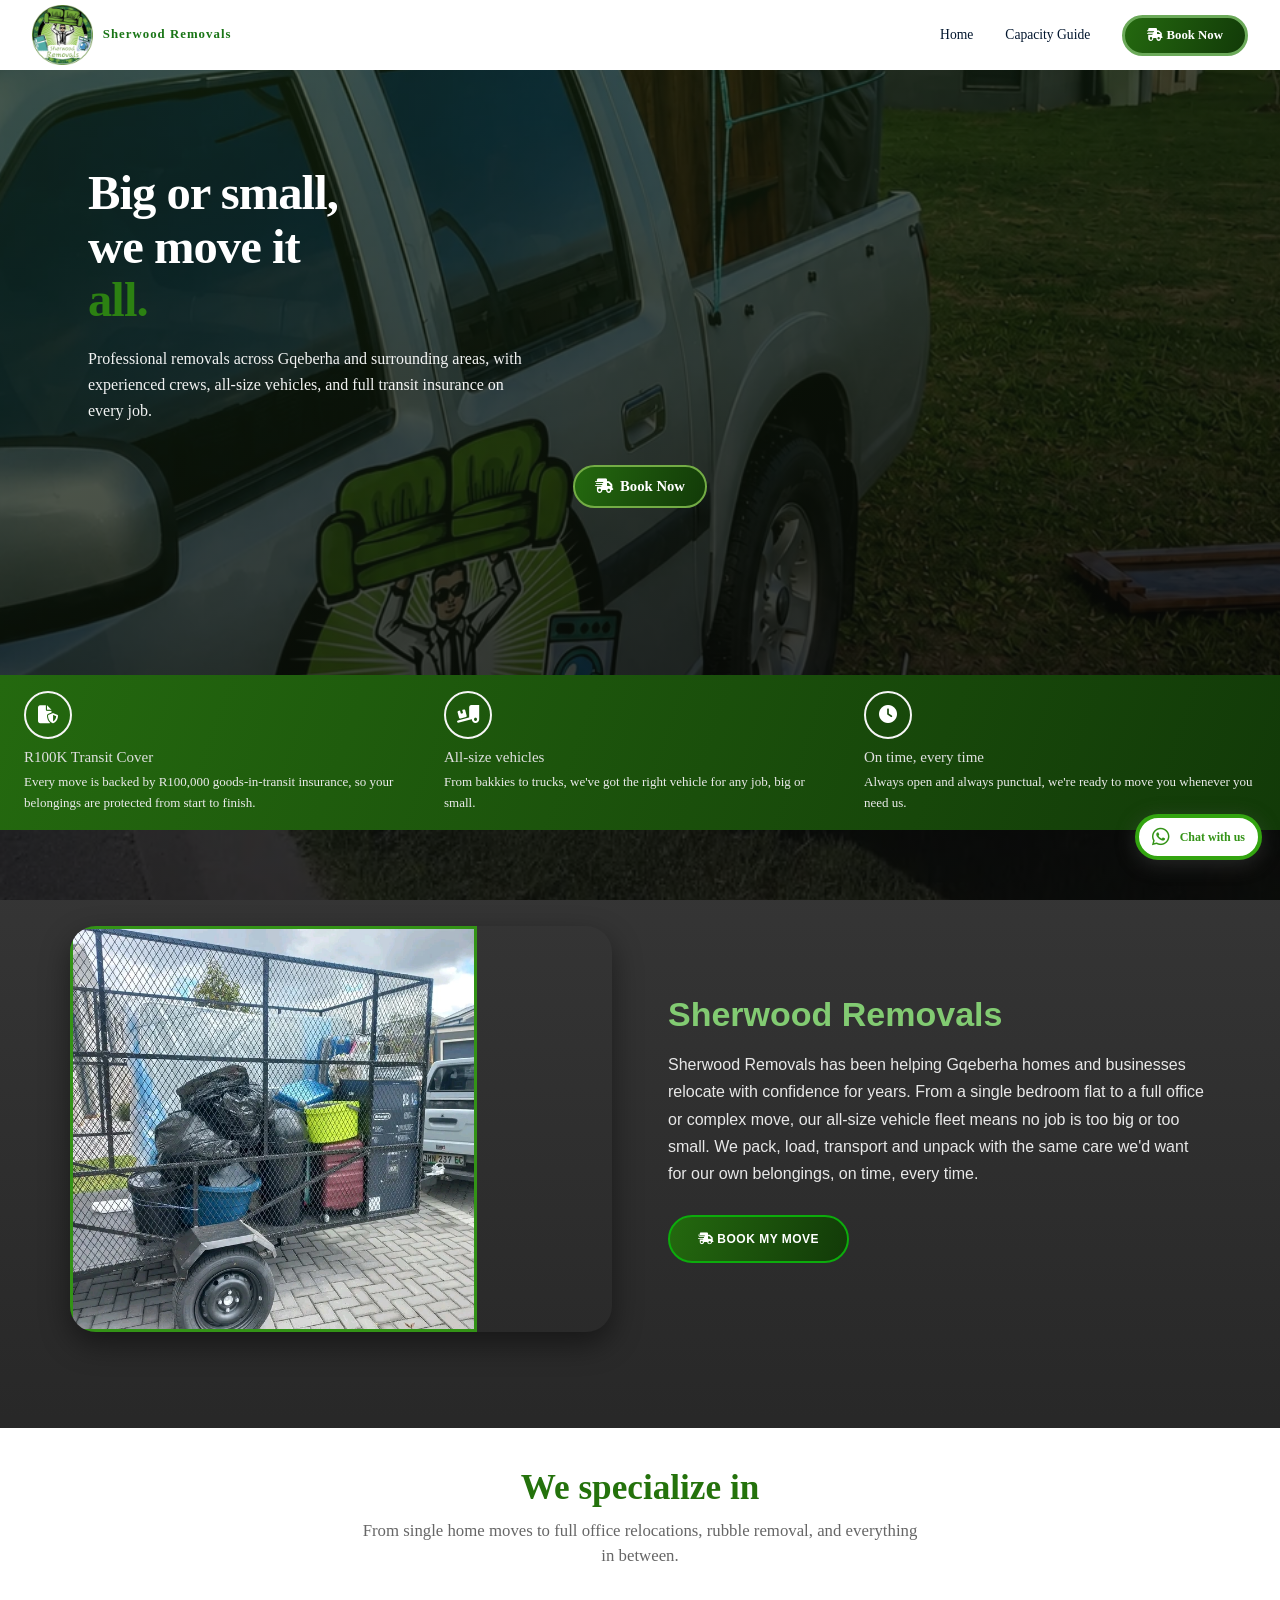
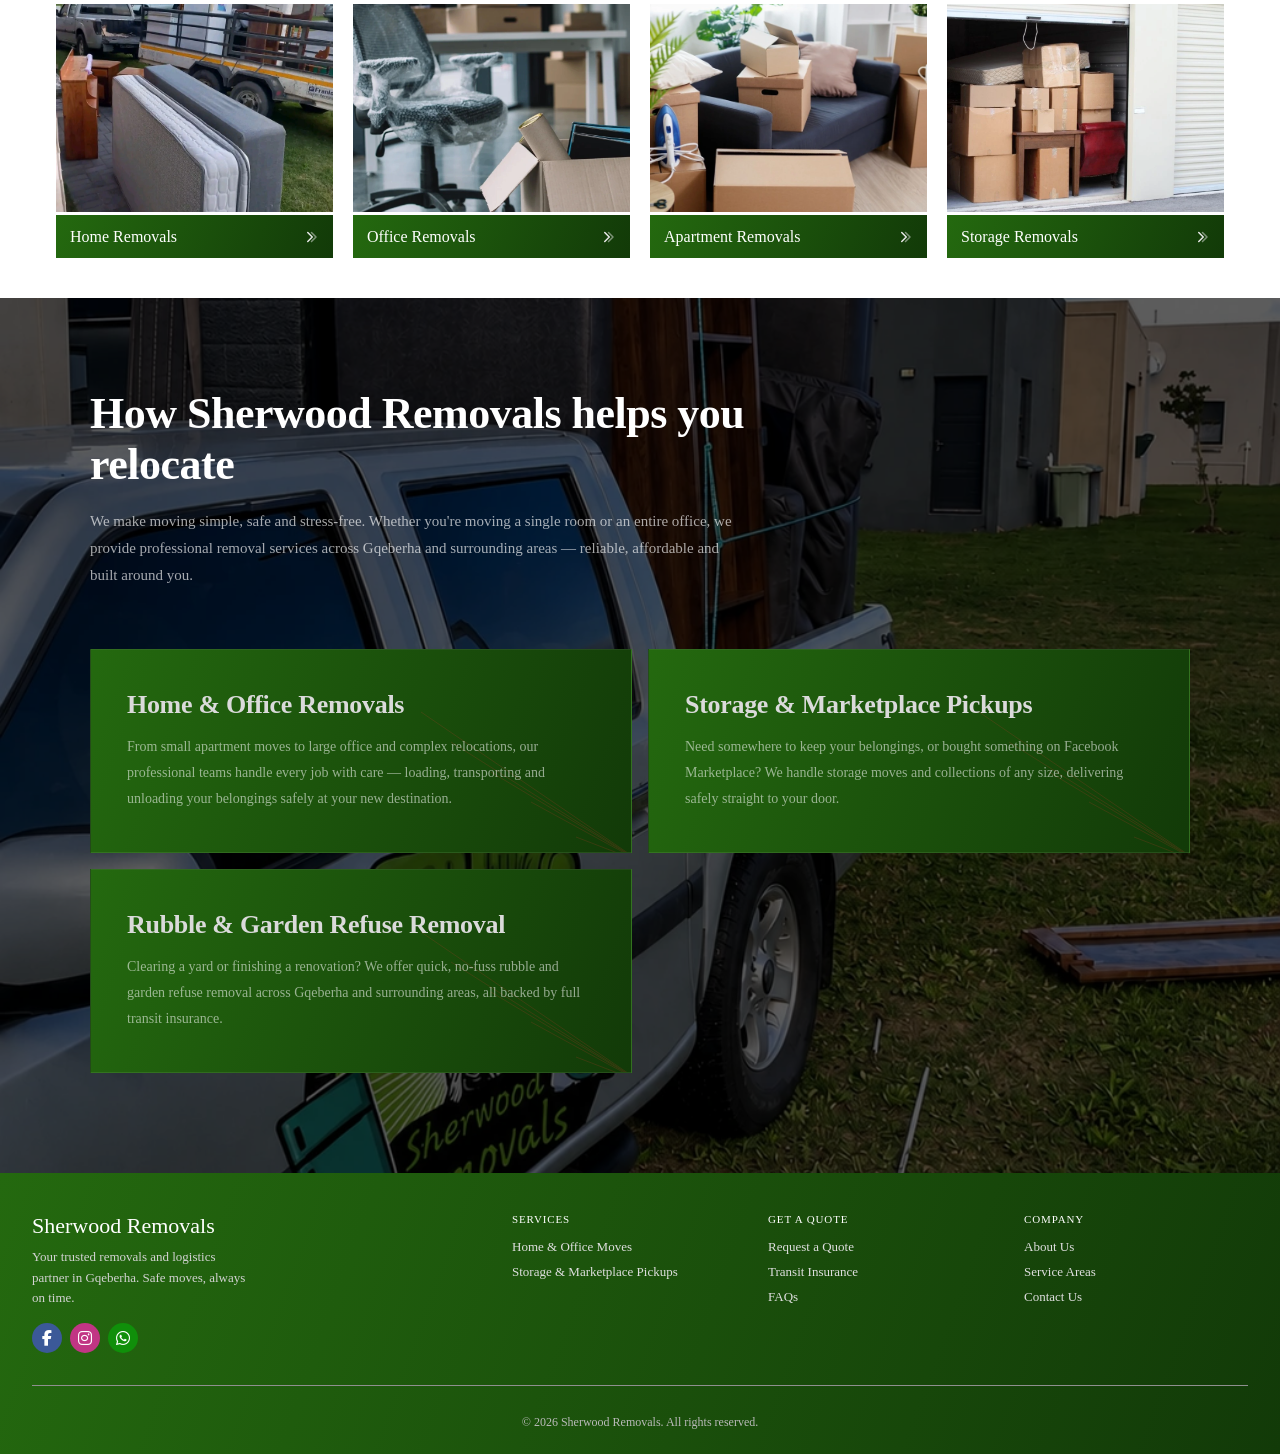
<file: index.html>
<!DOCTYPE html>
<html lang="en">
<head>
    <meta charset="UTF-8">
    <meta name="viewport" content="width=device-width, initial-scale=1.0">
    <title>Sherwood Removals | Trusted Removals & Logistics in Gqeberha & Surrounding Areas </title>
    <link rel="stylesheet" href="https://cdnjs.cloudflare.com/ajax/libs/font-awesome/6.5.0/css/all.min.css">
    <link rel="stylesheet" href="styles.css">
</head>
<body>




    <nav>
        <div class="logo">
            <img src="shlogo.png" alt="Logo">
            <span class="logo-title">Sherwood Removals</span>
          </div>
      
        <button class="menu-toggle" id="toggle" aria-label="Toggle menu">
          <span>Menu</span>
          <div class="bars">
            <span></span>
            <span></span>
            <span></span>
          </div>
        </button>
      
        <div class="nav-links" id="navLinks">
            <a href="index.html">Home <i class="fa fa-angle-right"></i></a>
            <a href="#about">Capacity Guide<i class="fa fa-angle-right"></i></a>
            <div class="nav-cta-wrap">
              <a href="contact.html" class="nav-cta">  <i class="fa-solid fa-truck-fast"></i> Book Now </a>
            </div>
          </div>
      </nav>



    

      <section class="hero">
        <div class="hero-bg"></div>
        <div class="hero-overlay"></div>
      
        <div class="hero-inner">
    
      
          <h1 class="hero-h">
            Big or small,<br>
            we move it<br>
            <em>all.</em>
          </h1>
      
          <p class="hero-sub">
            Professional removals across Gqeberha and surrounding areas, with experienced crews, all-size vehicles, and full transit insurance on every job.
          </p>
      
          <a href="contact.html" class="hero-cta">
            <i class="fa-solid fa-truck-fast"></i>
            Book Now
          </a>
        </div>
      </section>




      <div class="features-grid">

        <!-- Transit Insurance -->
        <div class="feature-card">
          <div class="feature-icon">
            <i class="fa-solid fa-file-shield"></i>
          </div>
          <p class="feature-title">R100K Transit Cover</p>
          <p class="feature-desc">Every move is backed by R100,000 goods-in-transit insurance, so your belongings are protected from start to finish.</p>
        </div>
    
        <!-- All Size Vehicles -->
        <div class="feature-card">
          <div class="feature-icon">
            <i class="fa-solid fa-truck-ramp-box"></i>
          </div>
          <p class="feature-title">All-size vehicles</p>
          <p class="feature-desc">From bakkies to trucks, we've got the right vehicle for any job, big or small.</p>
        </div>
    
        <!-- On Time, Every Time -->
        <div class="feature-card">
          <div class="feature-icon">
            <i class="fa-solid fa-clock"></i>
          </div>
          <p class="feature-title">On time, every time</p>
          <p class="feature-desc">Always open and always punctual, we're ready to move you whenever you need us.</p>
        </div>
    
      </div>
    
    


<!-- ============================================================
    ABOUT US SECTION — National Crown Movers
    Replace the image src below with your own photo/asset path.
    Replace the background-image url() in .about-us__bg with your
    own background photo (a moving truck / road shot works well).
    ============================================================ -->
<section class="about-us">
 <div class="about-us__bg"></div>
 <div class="about-us__overlay"></div>

 <div class="about-us__inner">
   <div class="about-us__grid">

     <div class="about-us__media">
       <img
         src="sh2.webp"
         alt="National Crown Movers team carrying boxes into a home"
         class="about-us__img"
       />
     </div>

     <div class="about-us__content">
      <h2 class="about-us__heading">
        <span class="about-us__accent"> Sherwood Removals</span>
      </h2>
      <p class="about-us__text">
        Sherwood Removals has been helping Gqeberha homes and
        businesses relocate with confidence for years. From a single
        bedroom flat to a full office or complex move, our all-size
        vehicle fleet means no job is too big or too small. We pack,
        load, transport and unpack with the same care we'd want for
        our own belongings, on time, every time.
      </p>
      <a href="contact.html" class="about-us__btn"><i class="fa-solid fa-truck-fast"></i> Book My Move </a>
    </div>

   </div>
 </div>
</section>

<style>
 .about-us {
   position: relative;
   overflow: hidden;
   padding: 64px 20px;
   color: #ffffff;
   font-family: 'Poppins', Arial, sans-serif;
 }

 /* Background image — swap the url() for your own asset */
 .about-us__bg {
   position: absolute;
   inset: 0;
   background-image: url('sh1.webp');
   background-size: cover;
   background-attachment: fixed;
   background-position: center;
   z-index: 0;
 }

 /* Darkening overlay — increase the last rgba value for even lower lighting */
 .about-us__overlay {
   position: absolute;
   inset: 0;
   background: linear-gradient(
     180deg,
     rgba(10, 10, 10, 0.82) 0%,
     rgba(10, 10, 10, 0.88) 100%
   );
   z-index: 1;
 }

 .about-us__inner {
   position: relative;
   z-index: 2;
   max-width: 1140px;
   margin: 0 auto;
 }

 .about-us__grid {
   display: grid;
   grid-template-columns: 1fr;
   gap: 32px;
   align-items: center;
 }

 .about-us__media {
   display: none;
   border-radius: 26px;
   overflow: hidden;

   box-shadow: 0 12px 30px rgba(0, 0, 0, 0.45);
 }

 .about-us__img {
  border: #339316 3px solid;
   width: 75%;
   height: 75%;
   display: block;
   object-fit: cover;
 }

 .about-us__content {
   text-align: center;
 }

 .about-us__heading {
   font-size: 28px;
   font-weight: 700;
   margin: 0 0 16px;
   line-height: 1.2;
 }

 .about-us__accent {
   color: #82cb72; /* gold accent, matches "Accredited" styling */
 }

 .about-us__text {
   font-size: 15px;
   line-height: 1.7;
   color: #e8e8e8;
   margin: 0 0 28px;
 }

 .about-us__btn {
   display: inline-block;
   background: linear-gradient(110deg, #24690f 0%, rgb(18, 58, 8) 100%);
   color: #ffffff;
   text-decoration: none;
   font-weight: 700;
   letter-spacing: 0.5px;
   text-transform: uppercase;
   font-size: 12px;
   padding: 15px 28px;
   border: 2px solid rgb(12, 172, 12);
   border-radius: 25px;
   transition: background 0.2s ease;
 }

 .about-us__btn:hover {
   background: #095509;
 }

 /* ===== Desktop: image first column, content second column ===== */
 @media (min-width: 768px) {
   .about-us {
     padding: 96px 40px;
   }

   .about-us__grid {
     grid-template-columns: 1fr 1fr;
     gap: 56px;
   }

   .about-us__media {
     display: block;
   }

   .about-us__content {
     text-align: left;
   }

   .about-us__heading {
     font-size: 34px;
   }

   .about-us__text {
     font-size: 16px;
   }
 }
</style>





<section class="services">
  <h2 class="services__title">We specialize in</h2>
  <p class="services__descr">From single home moves to full office relocations, rubble removal, and everything in between.</p>

  <div class="services__grid">

    <div class="service-card">
      <div class="service-card__image">
        <img src="homem.webp" alt="House Removals">
      </div>
      <div class="service-card__title">
        <span>Home Removals</span>
        <svg class="service-card__arrow" viewBox="0 0 24 24" fill="none" xmlns="http://www.w3.org/2000/svg">
          <path d="M9 6l6 6-6 6" stroke="currentColor" stroke-width="2" stroke-linecap="round" stroke-linejoin="round"/>
          <path d="M14 6l6 6-6 6" stroke="currentColor" stroke-width="2" stroke-linecap="round" stroke-linejoin="round" opacity="0.5"/>
        </svg>
      </div>
    </div>

    <a href="#" class="service-card">
      <div class="service-card__image">
        <img src="officem.webp" alt="Office Removals">
      </div>
      <div class="service-card__title">
        <span>Office Removals</span>
        <svg class="service-card__arrow" viewBox="0 0 24 24" fill="none" xmlns="http://www.w3.org/2000/svg">
          <path d="M9 6l6 6-6 6" stroke="currentColor" stroke-width="2" stroke-linecap="round" stroke-linejoin="round"/>
          <path d="M14 6l6 6-6 6" stroke="currentColor" stroke-width="2" stroke-linecap="round" stroke-linejoin="round" opacity="0.5"/>
        </svg>
      </div>
    </a>

    <div class="service-card">
      <div class="service-card__image">
        <img src="apartment .webp" alt="Managed Removal Service">
      </div>
      <div class="service-card__title">
        <span>Apartment Removals</span>
        <svg class="service-card__arrow" viewBox="0 0 24 24" fill="none" xmlns="http://www.w3.org/2000/svg">
          <path d="M9 6l6 6-6 6" stroke="currentColor" stroke-width="2" stroke-linecap="round" stroke-linejoin="round"/>
          <path d="M14 6l6 6-6 6" stroke="currentColor" stroke-width="2" stroke-linecap="round" stroke-linejoin="round" opacity="0.5"/>
        </svg>
      </div>
    </div>

    <div class="service-card">
      <div class="service-card__image">
        <img src="storagem.webp" alt="Moving Overseas">
      </div>
      <div class="service-card__title">
        <span>Storage Removals</span>
        <svg class="service-card__arrow" viewBox="0 0 24 24" fill="none" xmlns="http://www.w3.org/2000/svg">
          <path d="M9 6l6 6-6 6" stroke="currentColor" stroke-width="2" stroke-linecap="round" stroke-linejoin="round"/>
          <path d="M14 6l6 6-6 6" stroke="currentColor" stroke-width="2" stroke-linecap="round" stroke-linejoin="round" opacity="0.5"/>
        </svg>
      </div>
    </div>

  </div>
</section>

<style>
  .services {
    padding: 40px 16px;
    max-width: 1200px;
    margin: 0 auto;
  }

  .services__title {
    text-align: center;
    font-size: 1.5rem;
    font-weight: 700;
    margin: 0 0 8px;
    color:  #24720c;
  }

  .services__descr {
    text-align: center;
    font-size: 0.95rem;
    color: #666;
    max-width: 560px;
    margin: 0 auto 28px;
    line-height: 1.5;
  }

  .services__grid {
    display: grid;
    grid-template-columns: repeat(2, 1fr); /* always 2x2 on mobile, no matter how small */
    gap: 14px;
  }

  .service-card {
    display: block;
    text-decoration: none;
    color: inherit;
  }

  .service-card__image {
    width: 100%;
    aspect-ratio: 4 / 3;
    overflow: hidden;
   
  }

  .service-card__image img {
    width: 100%;
    height: 100%;
    object-fit: cover;
    display: block;
  }

  .service-card__title {
    margin-top: 3px; /* keeps title close to image, not separated */
    background: linear-gradient(110deg, #24690f 0%, rgb(18, 58, 8) 100%);
    padding: 12px 14px;
    display: flex;
    align-items: center;
    justify-content: space-between;
 
  }

  .service-card__title span {
    font-size: 0.75rem;
    font-weight: 500;
    color: #ffffff;
    line-height: 1.2;
  }

  .service-card__arrow {
    width: 18px;
    height: 18px;
    flex-shrink: 0;
    color: #e9e9e9;
    margin-left: 8px;
  }

  /* Desktop: 4 across in a single row instead of 2x2 */
  @media (min-width: 768px) {
    .services__grid {
      grid-template-columns: repeat(4, 1fr);
      gap: 20px;
    }

    .services__title {
      font-size: 2.2rem;
      margin-bottom: 10px;
    }

    .services__descr {
      font-size: 1.05rem;
      margin-bottom: 36px;
    }

    .service-card__title span {
      font-size: 1rem;
    }
  }

  /* Extra small phones: shrink padding/font slightly so 2x2 stays comfortable */
  @media (max-width: 360px) {
    .services__grid {
      gap: 8px;
    }

    .service-card__title {
      padding: 8px 10px;
    }

    .service-card__title span {
      font-size: 0.8rem;
    }

    .service-card__arrow {
      width: 14px;
      height: 14px;
    }
  }
</style>












































<style>
    .hw-section {
      padding: 90px 40px 100px;
      background-image: url('shbg.webp');
      background-size: cover;
      background-position: center;
      background-attachment:scroll;
      background-color: #12141f9d;
      position: relative;
    }
  
    .hw-section::before {
      content: '';
      position: absolute;
      inset: 0;
      background: rgba(0, 0, 0, 0.634);
      pointer-events: none;
    }
  
    .hw-wrap {
      position: relative;
      z-index: 1;
      max-width: 1100px;
      margin: 0 auto;
    }
  
    .hw-intro {
      max-width: 660px;
      margin-bottom: 60px;
    }
  
    .hw-intro h1 {
      font-size: clamp(28px, 4vw, 44px);
      font-weight: 700;
      color: #fff;
      margin-bottom: 18px;
      letter-spacing: -0.5px;
    }
  
    .hw-intro p {
      font-size: 15px;
      line-height: 1.8;
      color: rgba(255,255,255,0.65);
      margin-bottom: 32px;
    }
  
    .hw-btn {
      display: inline-block;
      padding: 12px 28px;
      background: #76ed4e7b;
      color: #fff;
      border: 1.5px solid rgba(255,255,255,0.55);
      font-size: 14px;
      font-weight: 500;
      border-radius: 25px;
      cursor: pointer;
      text-decoration: none;
      transition: background 0.2s, border-color 0.2s;
    }
  
    .hw-btn:hover {
      background: rgba(255,255,255,0.07);
      border-color: #fff;
    }
  
    .hw-grid {
      display: grid;
      grid-template-columns: repeat(2, 1fr);
      gap: 16px;
    }
  
    .hw-card {
      background: linear-gradient(110deg, #24690f 0%, rgb(18, 58, 8) 100%);
      border: 1px solid rgba(255,255,255,0.07);
      padding: 40px 36px;
      position: relative;
      overflow: hidden;
      backdrop-filter: blur(10px);
      -webkit-backdrop-filter: blur(10px);
    }
  
    .hw-card-lines {
      position: absolute;
      right: -10px;
      bottom: -10px;
      width: 220px;
      height: 180px;
      opacity: 0.2;
      pointer-events: none;
    }
  
    .hw-card h2 {
      font-size: clamp(20px, 2.2vw, 26px);
      font-weight: 700;
      color: rgb(218, 218, 218);
      margin-bottom: 14px;
      letter-spacing: -0.3px;
      position: relative;
      z-index: 1;
    }
  
    .hw-card p {
      font-size: 14px;
      line-height: 1.85;
      color: rgba(255,255,255,0.55);
      position: relative;
      z-index: 1;
    }
  
    @media (max-width: 680px) {
      .hw-section { padding: 60px 20px 70px; }
      .hw-grid { grid-template-columns: 1fr; }
      .hw-card { padding: 30px 24px; }
    }
  </style>
  
  <section class="hw-section">
    <div class="hw-wrap">
  
      <div class="hw-intro">
        <h1>How Sherwood Removals helps you relocate</h1>
        <p>We make moving simple, safe and stress-free. Whether you're moving a single room or an entire office, we provide professional removal services across Gqeberha and surrounding areas — reliable, affordable and built around you.</p>
      </div>
  
      <div class="hw-grid">
  
        <div class="hw-card">
          <svg class="hw-card-lines" viewBox="0 0 220 180" fill="none">
            <line x1="220" y1="180" x2="0"   y2="30"  stroke="#c0392b" stroke-width="1"/>
            <line x1="220" y1="180" x2="30"  y2="60"  stroke="#c0392b" stroke-width="1"/>
            <line x1="220" y1="180" x2="70"  y2="90"  stroke="#c0392b" stroke-width="1"/>
            <line x1="220" y1="180" x2="110" y2="120" stroke="#c0392b" stroke-width="1"/>
            <line x1="220" y1="180" x2="155" y2="155" stroke="#c0392b" stroke-width="1"/>
          </svg>
          <h2>Home & Office Removals</h2>
          <p>From small apartment moves to large office and complex relocations, our professional teams handle every job with care — loading, transporting and unloading your belongings safely at your new destination.</p>
        </div>
  
        <div class="hw-card">
          <svg class="hw-card-lines" viewBox="0 0 220 180" fill="none">
            <line x1="220" y1="180" x2="0"   y2="30"  stroke="#c0392b" stroke-width="1"/>
            <line x1="220" y1="180" x2="30"  y2="60"  stroke="#c0392b" stroke-width="1"/>
            <line x1="220" y1="180" x2="70"  y2="90"  stroke="#c0392b" stroke-width="1"/>
            <line x1="220" y1="180" x2="110" y2="120" stroke="#c0392b" stroke-width="1"/>
            <line x1="220" y1="180" x2="155" y2="155" stroke="#c0392b" stroke-width="1"/>
          </svg>
          <h2>Storage & Marketplace Pickups</h2>
          <p>Need somewhere to keep your belongings, or bought something on Facebook Marketplace? We handle storage moves and collections of any size, delivering safely straight to your door.</p>
        </div>
  
        <div class="hw-card">
          <svg class="hw-card-lines" viewBox="0 0 220 180" fill="none">
            <line x1="220" y1="180" x2="0"   y2="30"  stroke="#c0392b" stroke-width="1"/>
            <line x1="220" y1="180" x2="30"  y2="60"  stroke="#c0392b" stroke-width="1"/>
            <line x1="220" y1="180" x2="70"  y2="90"  stroke="#c0392b" stroke-width="1"/>
            <line x1="220" y1="180" x2="110" y2="120" stroke="#c0392b" stroke-width="1"/>
            <line x1="220" y1="180" x2="155" y2="155" stroke="#c0392b" stroke-width="1"/>
          </svg>
          <h2>Rubble & Garden Refuse Removal</h2>
          <p>Clearing a yard or finishing a renovation? We offer quick, no-fuss rubble and garden refuse removal across Gqeberha and surrounding areas, all backed by full transit insurance.</p>
        </div>
  
  
      </div>
    </div>
  </section>














  





<footer class="footer">

  <!-- Top: Brand + Nav Columns -->
  <div class="footer__top">
  
    <!-- Brand -->
    <div class="footer__brand">
      <h2>Sherwood Removals</h2>
      <p>Your trusted removals and logistics partner in Gqeberha. Safe moves, always on time.</p>
      <div class="footer__social">
  
        <a href="#" class="footer__social-icon footer__social-icon--facebook">
          <i class="fa-brands fa-facebook-f"></i>
        </a>
      
        <a href="#" class="footer__social-icon footer__social-icon--instagram">
          <i class="fa-brands fa-instagram"></i>
        </a>
      
        <a href="https://wa.me/27750014548" target="_blank" class="footer__social-icon footer__social-icon--whatsapp">
          <i class="fa-brands fa-whatsapp"></i>
        </a>
      
      </div>
    </div>
  
    <!-- Services -->
    <div class="footer__col">
      <h4>Services</h4>
      <a href="#">Home & Office Moves</a>
  
      <a href="#">Storage & Marketplace Pickups</a>
    </div>
  
    <!-- Get a Quote -->
    <div class="footer__col">
      <h4>Get a Quote</h4>
      <a href="#">Request a Quote</a>
      <a href="#">Transit Insurance</a>
   
      <a href="#">FAQs</a>
    </div>
  
    <!-- Company -->
    <div class="footer__col">
      <h4>Company</h4>
      <a href="#">About Us</a>
  
      <a href="#">Service Areas</a>
      <a href="#">Contact Us</a>
    </div>
  
  </div>
  <!-- /footer__top -->
  
  <!-- Bottom Bar -->
  <div class="footer__bottom">
    <div class="footer__bottom-links">
  
    </div>
    <span class="footer__copyright">&copy; 2026 Sherwood Removals. All rights reserved.</span>
  </div>
  <!-- /footer__bottom -->
  
  </footer>



  <!-- Floating WhatsApp Button -->
  <a href="https://wa.me/27750014548" target="_blank" class="whatsapp-float">
    <i class="fa-brands fa-whatsapp"></i>
    <span>Chat with us</span>
  </a>
  
  <style>
    .whatsapp-float {
      position: fixed;
      bottom: 40px;
      right: 18px;
      background: white;
      color:#339316;
      display: flex;
      align-items: center;
      gap: 10px;
      border: 4px solid #33a410 ;
      padding: 9px 13px;
      border-radius: 50px;
      text-decoration: none;
      font-size: 12px;
      font-weight: 700;
      box-shadow: 0 4px 20px rgba(86, 86, 86, 0.381);
      z-index: 9999;
      transition: transform 0.2s ease, box-shadow 0.2s ease;
    }
  
    .whatsapp-float i {
      font-size: 20px;
    }
  
    .whatsapp-float:hover {
      transform: translateY(-3px);
    }
  </style>



      <script src="scripts.js"></script>
      
</body>
</html>
</file>
<file: styles.css>
* { 
    margin: 0; 
    padding: 0; 
    box-sizing: border-box; 
  }
  
  body {
     font-family: 'Segoe UI'
    
    }

























    nav {
        background:white;
        padding: 0 32px;
        display: flex;
        align-items: center;
        width: 100%;
        justify-content: space-between;
        height: 70px;
        position: fixed;
        z-index: 1000;
      }
      
      .logo {
        display: flex;
        align-items: center;
        gap: 10px;
      }
      
      .logo img {
        height: 3.8rem;
        width: auto;
        display: block;
      }
      
      .logo-title {
        font-size: 0.80rem;
        font-weight: 700;
        color:#197516;
        letter-spacing: 0.08em;
        text-transform:capitalize;
      }
      
      .menu-toggle {
        display: flex;
        align-items: center;
        gap: 10px;
        background: none;
        border: none;
        cursor: pointer;
        font-size: 0.75rem;
        font-weight: 700;
        color: #2c8112 ;
        letter-spacing: 0.03em;
      }
      
      .menu-toggle .bars {
        display: flex;
        flex-direction: column;
        gap: 5px;
      }
      
      .menu-toggle .bars span {
        display: block;
        width: 22px;
        height: 3px;
        background:  #2b8a0e ;
        transition: all 0.3s ease;
      }
      
      .menu-toggle.open .bars span:nth-child(1) {
        transform: translateY(7.5px) rotate(45deg);
      }
      .menu-toggle.open .bars span:nth-child(2) {
        opacity: 0;
      }
      .menu-toggle.open .bars span:nth-child(3) {
        transform: translateY(-7.5px) rotate(-45deg);
      }
      
      .nav-links {
        display: grid;
        grid-template-rows: 0fr;
        flex-direction: column;
        background: #ffffff;
        position: absolute;
        top: 70px;
        left: 0;
        right: 0;
        z-index: 100;
        opacity: 0;
        transition: grid-template-rows 0.4s cubic-bezier(0.4, 0, 0.2, 1),
                    opacity 0.4s cubic-bezier(0.4, 0, 0.2, 1);
      }
      
      .nav-links > * {
        overflow: hidden;
      }
      
      .nav-links.open {
        grid-template-rows: 1fr;
        opacity: 1;
      }
      
      .nav-links a:not(.nav-cta) {
        display: flex;
        justify-content: space-between;
        align-items: center;
        margin: 0 28px;
        padding: 18px 0;
        color: #02162e;
        text-decoration: none;
        font-weight: 500;
        font-size: 0.80rem;
        border-bottom: 1px solid #e8e8e8;
        transition: color 0.2s;
      }
      
      .nav-links a:not(.nav-cta):last-of-type {
        border-bottom: none;
      }
      
      .nav-links a:not(.nav-cta):hover {
        color: #5e954c;
      }
      
      .nav-links a:not(.nav-cta):hover i {
        opacity: 1;
        color: #c0392b;
      }
      
      .nav-links a:not(.nav-cta) i {
        font-size: 0.9rem;
        color: #02162e;
        opacity: 0.4;
        transition: opacity 0.2s, color 0.2s;
      }
      
      .nav-cta-wrap {
        padding: 24px 28px;
        display: flex;
        justify-content: center;
      }
      
      .nav-cta {
        background: linear-gradient(110deg, #24690f 0%, rgb(18, 58, 8) 100%);
        color: #ffffff !important;
        border: 3px solid #6caa5a;
        padding: 11px 28px !important;
        border-radius: 999px !important;
        font-size: 0.75rem !important;
        font-weight: 700 !important;
        text-decoration: none;
       
        transition: background 0.2s ease, transform 0.15s ease !important;
        display: inline-block;
      }
      
      .nav-cta:hover {
        background: linear-gradient(110deg, #162d0f 0%, rgb(25, 52, 18) 100%);
    
      }
      
      
          @media (min-width: 768px) {
        .menu-toggle {
          display: none;
        }
      
        .nav-links {
          display: flex;
          flex-direction: row;
          align-items: center;
          position: static;
          background: transparent;
          opacity: 1;
          visibility: visible;
          max-height: none;
          grid-template-rows: unset;
          overflow: visible;
          transition: none;
        }
      
        .nav-links > * {
          overflow: visible;
        }
      
        .nav-links a:not(.nav-cta) {
          margin: 0;
          padding: 0 16px;
          color: #02162e;
          border-bottom: none;
          font-size: 0.85rem;
        }
      
        .nav-links a:not(.nav-cta) i {
          display: none;
        }
      
        .nav-links a:not(.nav-cta):hover {
          color: #5e954c;
          opacity: 1;
        }
      
        .nav-cta-wrap {
          padding: 0 0 0 16px;
        }
      
        .nav-cta {
          padding: 10px 22px !important;
          font-size: 0.8rem !important;
        }
      }
        






































    .hero {
        position: relative;
        min-height: 75vh;
        display: flex;
        align-items: center;
        overflow: hidden;
      }
    
      /* === SWAP YOUR IMAGE HERE === */
      .hero-bg {
        position: absolute;
        inset: -20px;
        background-image: url('shbg.webp'); /* <-- replace this */
        background-size: cover;
        background-position: center;
        filter: blur(0.20px);
        transform: scale(1.08);
        z-index: 0;
      }
    
      /* Dark overlay so text stays readable */
      .hero-overlay {
        position: absolute;
        inset: 0;
        background: linear-gradient(160deg, #152b0eaa 0%, rgba(6, 6, 6, 0.839) 100%);
        z-index: 1;
      }
    
    
      .hero-dots {
        position: absolute;
        right: 5%;
        bottom: 15%;
        width: 150px;
        height: 130px;
        display: grid;
        grid-template-columns: repeat(5, 1fr);
        gap: 10px;
        opacity: 0;
        z-index: 2;
        animation: fadein 0.8s ease forwards 1.2s;
      }
    
      .hero-dots span {
        width: 6px;
        height: 6px;
        border-radius: 50%;
        background: rgba(120, 80, 200, 0.5);
        display: block;
      }
    
      .hero-inner {
        position: relative;
        z-index: 3;
        width: 100%;
        max-width: 1200px;
        margin: 0 auto;
        padding: 80px 48px;
        display: flex;
        flex-direction: column;
        align-items: flex-start;
    }
    
      .hero-tag {
        display: inline-block;
        font-size: 0.5rem;
        font-weight: 600;
        letter-spacing: 0.14em;
        text-transform: uppercase;
        color: #5e954c85;
        margin-bottom: 20px;
        opacity: 0;
        transform: translateY(10px);
        animation: rise 0.6s ease forwards 0.2s;
      }
    
      .hero-h {
        font-size: clamp(1.8rem, 3.8vw, 3.2rem);
        font-weight: 800;
        line-height: 1.1;
        color: #ffffff;
        letter-spacing: -0.02em;
        max-width: 680px;
        opacity: 0;
        transform: translateY(18px);
        animation: rise 0.7s ease forwards 0.45s;
      }
    
      .hero-h em {
        font-style: normal;
        color:  #2c8112 ;
      }
    
      .hero-sub {
        margin-top: 18px;
        font-size: clamp(0.88rem, 1.4vw, 1rem);
        color: rgba(254, 254, 254, 0.948);
        font-weight: 400;
        max-width: 440px;
        line-height: 1.65;
        opacity: 0;
        transform: translateY(14px);
        animation: rise 0.7s ease forwards 0.65s;
      }
    
    
      .hero-cta {
        display: inline-flex;
        align-items: center;
       gap:7px;
        margin-top: 40px;
        padding: 11px 20px;
        align-self:center;
        background: linear-gradient(110deg, #24690f 0%, rgb(18, 58, 8) 100%);
        color: #ffffff;
        font-size: 0.92rem;
        font-weight: 600;
        border: 2px solid rgb(115, 172, 69);
        border-radius: 30px;
        cursor: pointer;
        text-decoration: none;
        opacity: 0;
        transform: translateY(14px);
        animation: rise 0.7s ease forwards 0.85s;
        transition: background 0.2s, transform 0.2s, box-shadow 0.2s;
    }
    
      .hero-cta:hover {
        background: #f0f0f0;
        color: #192766;
        transform: translateY(-2px);
        box-shadow: 0 8px 28px rgba(0,0,0,0.4);
      }
    
      .hero-cta:hover svg {
        transform: translateX(4px);
      }
    
      .hero-cta svg {
        transition: transform 0.2s;
      }
    
      @keyframes rise {
        to { opacity: 1; transform: translateY(0); }
      }
    
      @keyframes fadein {
        to { opacity: 1; }
      }
    
      @keyframes pulse {
        0%, 100% { transform: scale(1); opacity: 0.7; }
        50% { transform: scale(1.08); opacity: 1; }
      }
    
      @media (max-width: 600px) {
        
        .hero-inner { padding: 80px 24px 60px; }
        .hero-dots { right: 16px; bottom: 36px; }
        .hero-cta { 
        
            justify-content: center;
         }
      }
    
      @media (prefers-reduced-motion: reduce) {
        .hero-tag, .hero-h, .hero-sub, .hero-cta, .hero-dots {
          opacity: 1; transform: none; animation: none;
        }
        .hero-orb { animation: none; }
      }















/* Vehicle Security and Warranty */
/* Vehicle Security and Warranty */
/* Vehicle Security and Warranty */
/* Vehicle Security and Warranty */
/* Vehicle Security and Warranty */
.features-grid {
    background: linear-gradient(110deg, #24690f 0%, rgb(18, 58, 8) 100%);
    display: grid;
    grid-template-columns: repeat(3, 1fr);
    gap: 0.75rem;
    padding: 0.5rem 1rem;
  }

  @media (max-width: 768px) {
    .features-grid {
      grid-template-columns: 1fr;
    }
  }

  .feature-card {


    padding: 0.50rem;
    display: flex;
    flex-direction: column;
    gap: 6px;
  }

  .feature-icon {
    width: 48px;
    height: 48px;
    border-radius: 50%;
    border: 2px solid rgb(246, 246, 246);
    display: flex;
    align-items: center;
    justify-content: center;
    margin-bottom: 4px;
    flex-shrink: 0;
  }

  .feature-icon i {
    font-size: 18px;
    color: #ffffff;
  }

  .feature-title {
    font-size: 15px;
    font-weight: 500;
    color: #dfdfdf;
    margin: 0;
  }

  .feature-desc {
    font-size: 13px;
    color: #ebebeb;
    line-height: 1.6;
    margin: 0;
  }

































  /* ─── Footer Wrapper ─────────────────────────────────────── */
  .footer {
    background: linear-gradient(110deg, #24690f 0%, rgb(18, 58, 8) 100%);
    color: #cdd3e0;
    padding: 2.5rem 2rem 1.5rem;
  }

  /* ─── Top Section (Brand + Nav Columns) ─────────────────── */
  .footer__top {
    display: grid;
    grid-template-columns: 2fr 1fr 1fr 1fr;
    gap: 2rem;
    margin-bottom: 2rem;
  }

  /* Brand */
  .footer__brand h2 {
    color: #ffffff;
    font-size: 22px;
    font-weight: 500;
    margin-bottom: 8px;
  }

  .footer__brand p {
    color: #d3d3d3;
    font-size: 13px;
    line-height: 1.6;
    max-width: 220px;
    margin-bottom: 14px;
  }

  /* Social Icons */
  .footer__social {
    
    display: flex;
    gap: 8px;
  }

  .footer__social-icon {
    width: 30px;
    height: 30px;
    border-radius: 50%;
    display: flex;
    align-items: center;
    justify-content: center;
    cursor: pointer;
  }

  .footer__social-icon svg {
    width: 14px;
    height: 14px;
    fill: #ffffff;
  }

  .footer__social-icon--facebook  {
     background-color: #3b5998; 
     text-decoration: none;
     color: white;
    }

  .footer__social-icon--instagram { background-color: #c13584;
    text-decoration: none;
     color: white; }
  .footer__social-icon--whatsapp  { background-color: #108f0a;
  
    text-decoration: none;
     color: white; }

  /* Nav Columns */
  .footer__col h4 {
    color: #ffffff;
    font-size: 11px;
    font-weight: 500;
    letter-spacing: 0.08em;
    text-transform: uppercase;
    margin-bottom: 14px;
  }

  .footer__col a {
    display: block;
    color: #dfdfdf;
    text-decoration: none;
    font-size: 13px;
    margin-bottom: 9px;
    transition: color 0.2s;
  }

  .footer__col a:hover {
    color: #ffffff;
  }

  /* ─── Bottom Bar ─────────────────────────────────────────── */
  .footer__bottom {
    border-top: 0.5px solid #8f8f8f;
    padding-top: 1.25rem;
    text-align: center;
  }

  .footer__bottom-links {
    margin-bottom: 6px;
  }

  .footer__bottom-links a {
    color: #5a6478;
    text-decoration: none;
    font-size: 12px;
    margin: 0 8px;
    transition: color 0.2s;
  }

  .footer__bottom-links a:hover {
    color: #8a95aa;
  }

  .footer__copyright {
    color: #bababa;
    font-size: 12px;
  }

  /* ─── Responsive ─────────────────────────────────────────── */
  @media (max-width: 600px) {
    .footer__top {
      grid-template-columns: 1fr 1fr;
    }

    .footer__brand {
      grid-column: 1 / -1;
    }
  }
</file>
